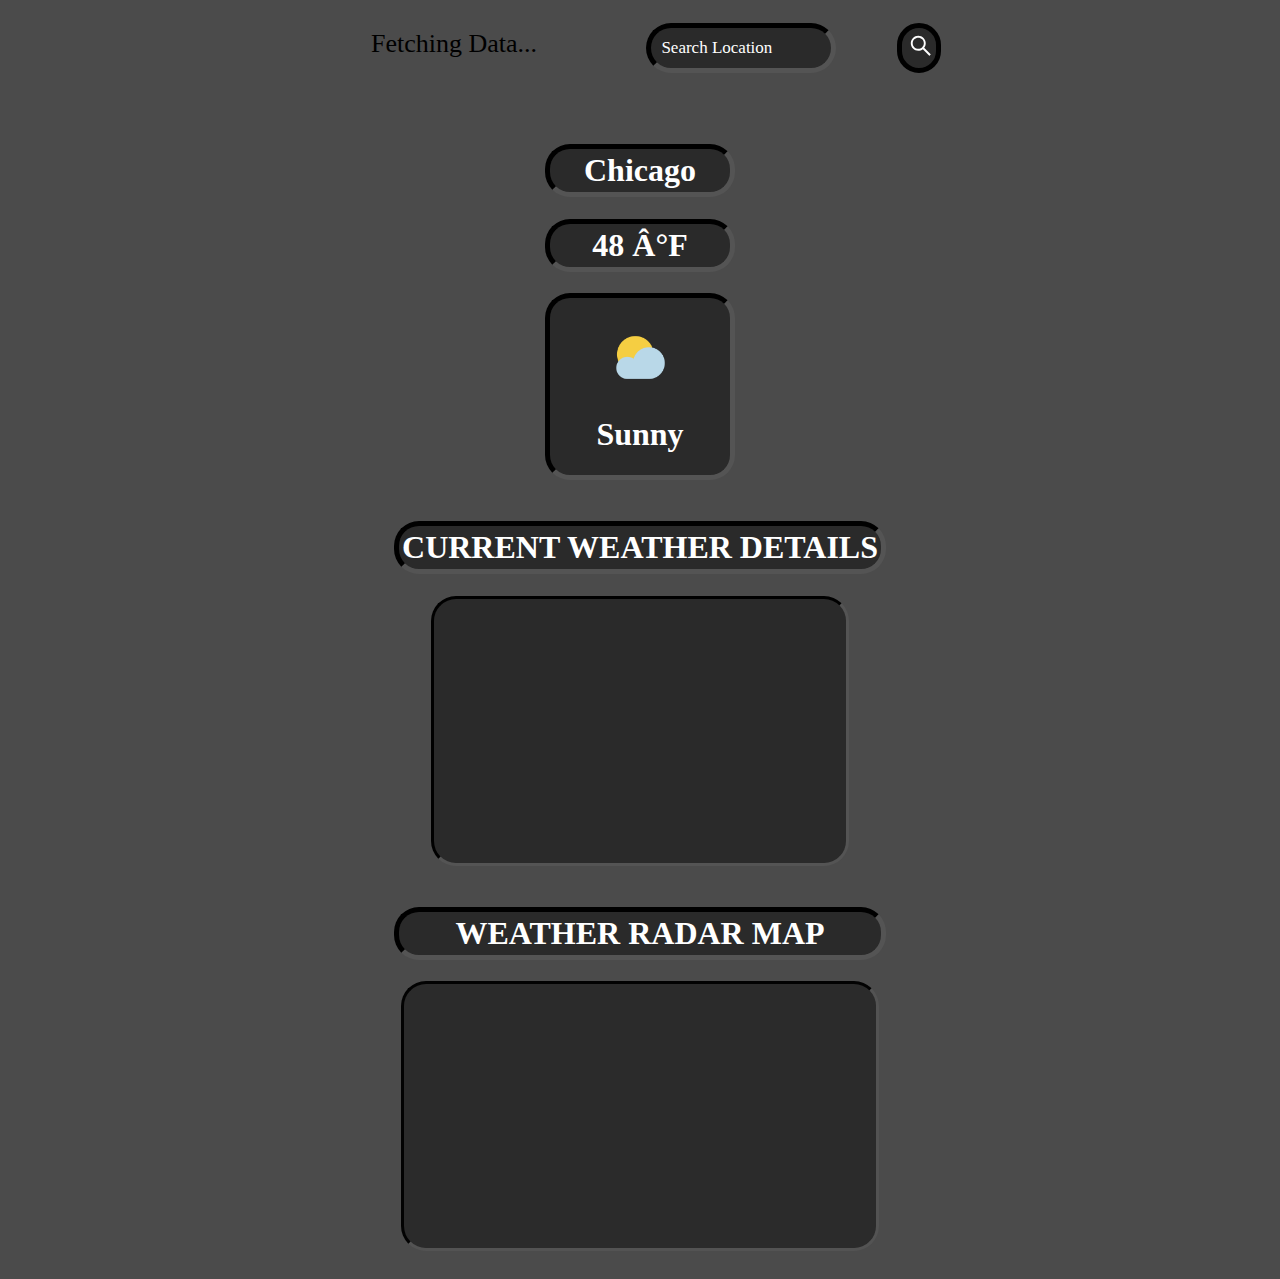
<file: index.html>
<!DOCTYPE html>
<html lang=“en”>
<meta charset=UTF-8”>

<head>
  <title>WeatherRadar Home</title>
  <meta name="viewport" content="width=device-width,initial-scale=1">
  <!-- CSS Reference !-->
  <link rel="stylesheet" href="myApp.css">
  <!-- JS Reference !-->
  <script src="myApp.js" defer></script>
  <!-- Tab Icon !-->
  <link rel="icon" href="icon.png">
</head>

<body>
  <!-- Wrapper !-->
  <div id="wrapper">
    <!-- Burger Menu !-->
    <div id="main" class="weather loading">
      <span style="font-size:30px;cursor:pointer" onclick="openBurgerMenu()">&#9776;</span>
    </div>

    <!-- Burger Menu Links !-->
    <div id="mySidenav" class="sidenav">
      <a href="javascript:void(0)" class="closebtn" onclick="closeBurgerMenu()">&times;</a>
      <a href="faqs.html">FAQs</a>
      <a href="rateourapp.html">Rate Our App</a>
      <a href="about.html">About</a>
    </div>

    <!-- Load Search Icon  -->
    <link rel="stylesheet" href="https://cdnjs.cloudflare.com/ajax/libs/font-awesome/4.7.0/css/font-awesome.min.css">

    <!-- Submit Bar & Button -->
    <div class="submitBar">
      <button><svg stroke="currentColor" fill="currentColor" viewBox="0 0 1024 1024" width="1.5em"
          xmlns="http://www.w3.org/2000/svg">
          <path
            d="M909.6 854.5L649.9 594.8C690.2 542.7 712 479 712 412c0-80.2-31.3-155.4-87.9-212.1-56.6-56.7-132-87.9-212.1-87.9s-155.5 
            31.3-212.1 87.9C143.2 256.5 112 331.8 112 412c0 80.1 31.3 155.5 87.9 212.1C256.5 680.8 331.8 712 412 712c67 0 130.6-21.8 
            182.7-62l259.7 259.6a8.2 8.2 0 0 0 11.6 0l43.6-43.5a8.2 8.2 0 0 0 0-11.6zM570.4 570.4C528 612.7 471.8 636 412 636s-116-23.3-158.4-65.6C211.3 
            528 188 471.8 188 412s23.3-116.1 65.6-158.4C296 211.3 352.2 188 412 188s116.1 23.2 158.4 65.6S636 352.2 636 412s-23.3 116.1-65.6 158.4z">
          </path>
        </svg></button>
      <input type="text" class="search-bar" placeholder="Search Location">
    </div>

    <!-- hard coded data changes once page loads -->
    <header class="main-info">
      <!-- location details -->
      <div>
        <h1 class="location">Chicago</h1>
      </div>

      <!-- temperature details -->
      <div>
        <h1 class="degrees">48 °F</h1>
      </div>

      <!-- image & word description -->
      <div class=descriptionContainer>
        <h1>
          <img src="sunny.png" alt="Sunny logo" class="imageDescription" />
        </h1>
        <h1 class="wordDescription">
          Sunny
        </h1>
      </div>
    </header>

    <!-- flex container -->
    <div class="flex-container">

      <!-- weather details -->
      <div class="currentCastContainer">
        <h1 class="currentCast">
          CURRENT WEATHER DETAILS
        </h1>
        <table class="currentCastData">
          <tr>
            <td class="currTemp"></td>
          </tr>
          <tr>
            <td class="currFeelsLike"></td>
          </tr>
          <tr>
            <td class="currTempMin"></td>
          </tr>
          <tr>
            <td class="currTempMax"></td>
          </tr>
          <tr>
            <td class="currPressure"></td>
          </tr>
          <tr>
            <td class="currHumidity"></td>
          </tr>
          <tr>
            <td class="currWindSpeed"></td>
          </tr>
          <tr>
            <td class="currWindDirection"></td>
          </tr>
        </table>
      </div>

      <!-- map details -->
      <div class="weatherMapContainer">
        <h1 class="weatherMap">
          WEATHER RADAR MAP
        </h1>
      </div>
      <!-- IFRAME DOC: https://oskar.idashboards.com/hc/en-us/articles/360043258671-iFrame-Panel-Weather-Panel

      "To begin go to https://www.windy.com/
      In the Search Location field enter your city
      At this point to you can zoom in or out to your desired elevation
      Next use the controls on the upper right to select what type of map and weather conditions you'd like to display
      Once you've customized your map to your liking, click the hamburger button in the upper left corner and select Embed Widget on page"
      
      -->
      <iframe class="map"
        src="https://embed.windy.com/embed2.html?lat=41.408&lon=-87.624&detailLat=41.408&detailLon=-87.624&width=650&height=450&zoom=8&level=surface
        &overlay=temp&product=ecmwf&menu=&message=&marker=&calendar=now&pressure=&type=map&location=coordinates&detail=&metricWind=default&metricTemp=default&radarRange=-1"
        frameborder="0"></iframe>
    </div>

</body>

</html>
</file>
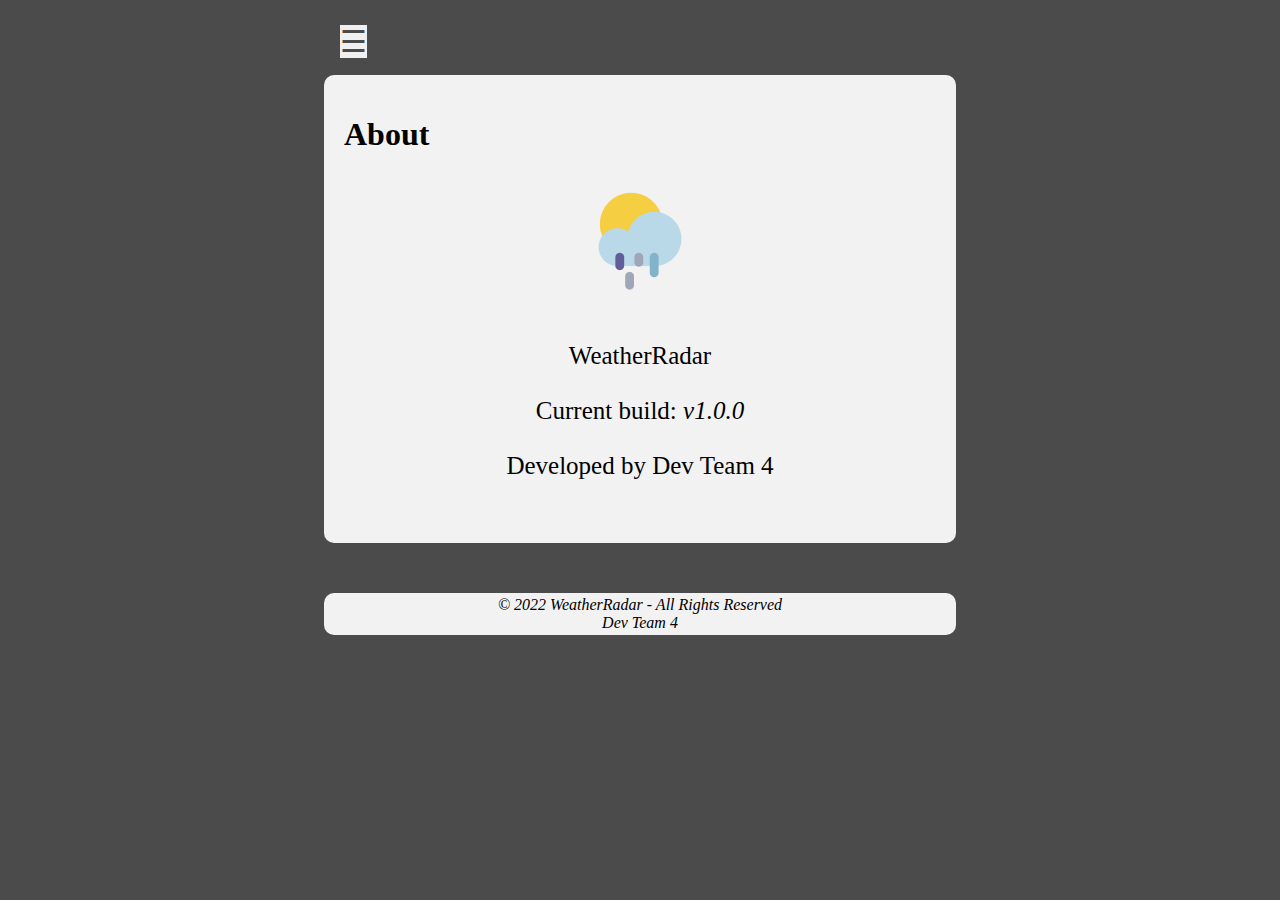
<file: about.html>
<!DOCTYPE html>
<html lang=“en”>
<meta charset=UTF-8”>

<head>
  <title>WeatherRadar About</title>
  <meta name="viewport" content="width=device-width,initial-scale=1">
  <!-- CSS Reference !-->
  <link rel="stylesheet" href="myApp.css">
  <!-- JS Reference !-->
  <script src="myApp.js"></script>
  <!-- Tab Icon !-->
  <link rel="icon" href="icon.png">
</head>

<body>
  <!-- Wrapper !-->
  <div id="wrapper">
    <!-- Burger Menu !-->
    <div id="main">
      <span style="font-size:30px;cursor:pointer" onclick="openBurgerMenu()">&#9776;</span>
    </div>

    <!-- Burger Menu Links !-->
    <div id="mySidenav" class="sidenav">
      <a href="javascript:void(0)" class="closebtn" onclick="closeBurgerMenu()">&times;</a>
      <a href="index.html">Home</a>
      <a href="faqs.html">FAQs</a>
      <a href="rateourapp.html">Rate Our App</a>
    </div>

    <div class="aboutContainer" id="change">

      <h1>About</h1>

      <!-- Icon from https://www.iconfinder.com/weather-icons?price=free -->
      <img id="aboutIcon" src="aboutIcon.png" alt="WeatherRadar Icon">

      <p id="aboutContent">
        WeatherRadar<br>
        Current build: <i>v1.0.0</i><br>
        Developed by Dev Team 4
      </p>

    </div>

    <footer>
      &copy; 2022 WeatherRadar - All Rights Reserved<br>
      Dev Team 4
    </footer>
    
    <!-- End Wrapper !-->
  </div>
</body>

</html>
</file>
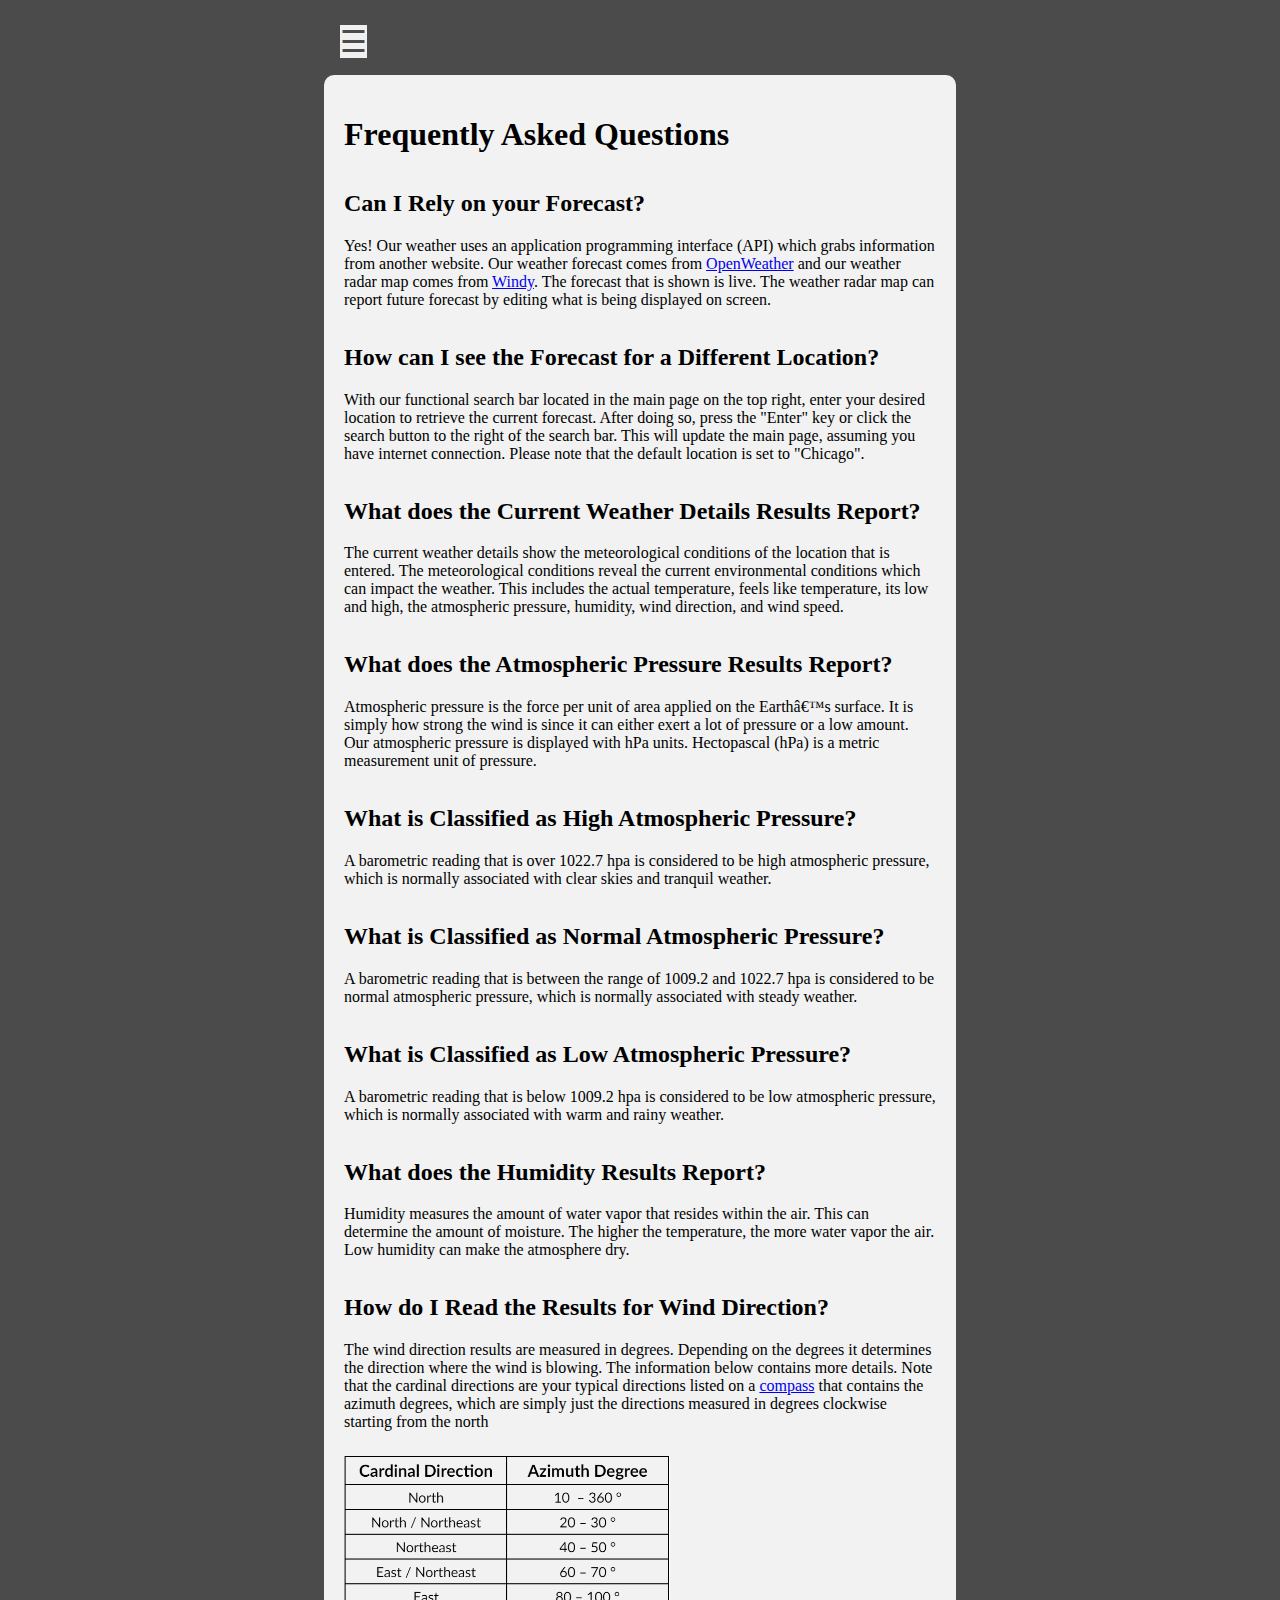
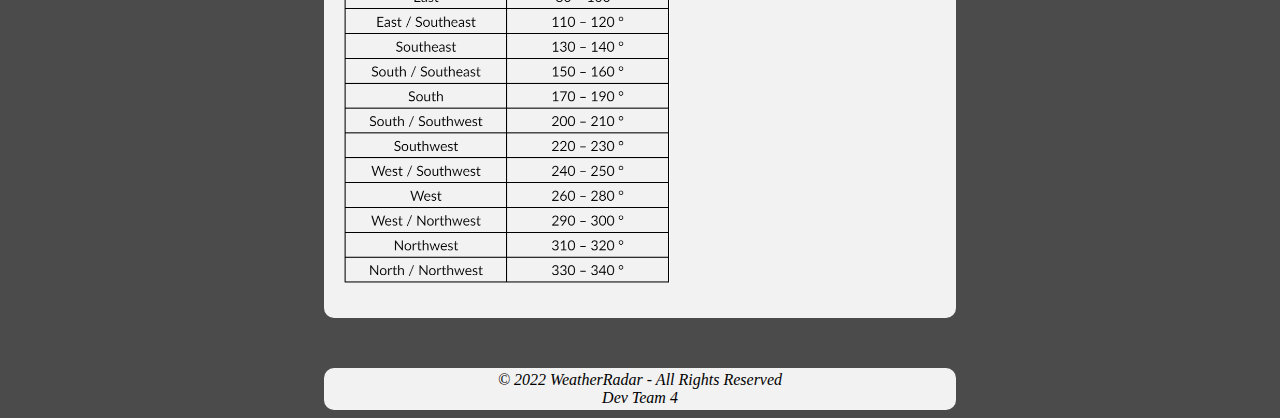
<file: faqs.html>
<!DOCTYPE html>
<html lang=“en”>
<meta charset=UTF-8”>

<head>
  <title>WeatherRadar FAQs</title>
  <meta name="viewport" content="width=device-width,initial-scale=1">
  <!-- CSS Reference !-->
  <link rel="stylesheet" href="myApp.css">
  <!-- JS Reference !-->
  <script src="http://code.jquery.com/jquery-3.4.1.slim.min.js"></script>
  <script src="myApp.js"></script>
  <!-- Tab Icon !-->
  <link rel="icon" href="icon.png">
</head>

<body>
  <!-- Wrapper !-->
  <div id="wrapper">
    <!-- Burger Menu !-->
    <div id="main">
      <span style="font-size:30px;cursor:pointer" onclick="openBurgerMenu()">&#9776;</span>
    </div>

    <!-- Burger Menu Links !-->
    <div id="mySidenav" class="sidenav">
      <a href="javascript:void(0)" class="closebtn" onclick="closeBurgerMenu()">&times;</a>
      <a href="index.html">Home</a>
      <a href="rateourapp.html">Rate Our App</a>
      <a href="about.html">About</a>
    </div>

    <div class="container" id="change">

      <h1>Frequently Asked Questions</h1>
      <ul id="faq_rollovers">
        <li>
          <!-- q -->
          <h2>Can I Rely on your Forecast?</h2>
          <!-- a -->
          <p>Yes! Our weather uses an application programming interface (API) which grabs information from another
            website. Our weather forecast comes from <a href="https://openweathermap.org/">OpenWeather</a>
            and our weather radar map comes from <a href="https://www.windy.com/?41.779,-87.779,5">Windy</a>. The
            forecast that is shown is live. The weather radar map can report future forecast by editing what is being
            displayed on screen.</p>
        </li>
        <li>
          <!-- q -->
          <h2>How can I see the Forecast for a Different Location?</h2>
          <!-- a -->
          <p>With our functional search bar located in the main page on the top right, enter your desired location to
            retrieve the current forecast. After doing so, press the "Enter" key or click the search button to the right
            of the search bar. This will update the main page, assuming you have internet connection. Please note that
            the default location is set to "Chicago".</p>
        </li>
        <li>
          <!-- q -->
          <h2>What does the Current Weather Details Results Report?</h2>
          <!-- a -->
          <p>The current weather details show the meteorological conditions of the location that is entered. The
            meteorological conditions reveal the current environmental conditions which can impact the weather. This
            includes the actual temperature, feels like temperature, its low and high, the atmospheric pressure,
            humidity, wind direction, and wind speed.</p>
        </li>
        <li>
          <!-- q -->
          <h2>What does the Atmospheric Pressure Results Report?</h2>
          <!-- a -->
          <p>Atmospheric pressure is the force per unit of area applied on the Earth’s surface. It is simply how strong
            the wind is since it can either exert a lot of pressure or a low amount. Our atmospheric pressure is
            displayed with hPa units. Hectopascal (hPa) is a metric measurement unit of pressure.</p>
        </li>
        <li>
          <!-- q -->
          <h2>What is Classified as High Atmospheric Pressure?</h2>
          <!-- a -->
          <p>A barometric reading that is over 1022.7 hpa is considered to be high atmospheric pressure, which is
            normally associated with clear skies and tranquil weather.</p>
        </li>
        <!-- q -->
        <h2>What is Classified as Normal Atmospheric Pressure?</h2>
        <!-- a -->
        <p>A barometric reading that is between the range of 1009.2 and 1022.7 hpa is considered to be normal
          atmospheric
          pressure, which is normally
          associated with steady weather.</p>
        </li>
        <!-- q -->
        <h2>What is Classified as Low Atmospheric Pressure?</h2>
        <!-- a -->
        <p>A barometric reading that is below 1009.2 hpa is considered to be low
          atmospheric
          pressure, which is normally
          associated with warm and rainy weather.</p>
        </li>
        <li>
          <!-- q -->
          <h2>What does the Humidity Results Report?</h2>
          <!-- a -->
          <p>Humidity measures the amount of water vapor that resides within the air. This can determine the amount of
            moisture. The higher the temperature, the more water vapor the air. Low humidity can make the atmosphere
            dry.</p>
        </li>
        <li>
          <!-- q -->
          <h2>How do I Read the Results for Wind Direction?</h2>
          <!-- a -->
          <p>The wind direction results are measured in degrees. Depending on the degrees it determines the direction
            where the wind is blowing. The information below contains more details. Note that the cardinal directions
            are your
            typical directions listed on a <a
              href="https://i.pinimg.com/736x/61/87/67/618767a83eac4fade619eabf10f3a62a.jpg">compass</a> that contains
            the azimuth degrees, which are simply just the directions measured in degrees clockwise
            starting from the north</p>
        </li>
      </ul>
      <img src="Wind Direction.PNG" class="windDirection" alt="Wind Direction Usage">

      </main>
      <!-- End Wrapper !-->
    </div>
</body>

<footer>
  &copy; 2022 WeatherRadar - All Rights Reserved<br>
  Dev Team 4
</footer>

</html>
</file>
<file: myApp.css>
/* load page */
.weather.loading {
  visibility: hidden;
}

/* once loaded */
.weather.loading:after {
  visibility: visible;
  content: "Fetching Data...";
  color: black;
  font-size: 26px;
}

/* current location design */
.main-info {
  width: 30%;
  text-align: center;
  margin-left: auto;
  margin-right: auto;
}

/* location data design */
.location {
  text-align: center;
  border: 5px solid black;
  border-radius: 25px;
  border-style: inset;
  background: #222222d0;
  color: white;
  padding-top: 3px;
  padding-bottom: 3px;
}

/* degrees data design */
.degrees {
  text-align: center;
  border: 5px solid black;
  border-radius: 25px;
  border-style: inset;
  background: #222222d0;
  color: white;
  padding-top: 3px;
  padding-bottom: 3px;
}

/* description container data design */
.descriptionContainer {
  text-align: center;
  border: 5px solid black;
  border-radius: 25px;
  border-style: inset;
  margin-bottom: 20px;
  background: #222222d0;
  color: white;
}

/* image description size */
.imageDescription {
  width: 75px;
  height: 75px;
  display: block;
  margin-left: auto;
  margin-right: auto;
  max-width: 100%;
}

/* wordDescription description data design */
.wordDescription {
  text-align: center;
  text-transform: capitalize;
}

/* current forecast data design */
.currentCast {
  text-align: center;
  border: 5px solid black;
  border-radius: 25px;
  border-style: inset;
  background: #222222d0;
  color: white;
  padding-top: 3px;
  padding-bottom: 3px;
}

/* current forecast data container design */
.currentCastContainer {
  padding-left: 70px;
  padding-right: 70px;
}

/* current forecast weather data design */
.currentCastData {
  width: 85%;
  height: 30vh;
  border: 3px solid black;
  border-radius: 25px;
  border-style: inset;
  margin-left: auto;
  margin-right: auto;
  background: #222222d0;
  font-family: "Lato", "Times New Roman", Times, serif;
  padding-top: 30px;
  margin-bottom: 20px;
}

/* current temperature design */
.currTemp {
  color: white;
}

/* current feels like design */
.currFeelsLike {
  color: white;
}

/* current low temperature design */
.currTempMin {
  color: white;
}

/* current high temperature design */
.currTempMax {
  color: white;
}

/* current wind pressure design */
.currPressure {
  color: white;
}

/* current humidity design */
.currHumidity {
  color: white;
}

/* current wind speed design */
.currWindSpeed {
  color: white;
}

/* current wind direction design */
.currWindDirection {
  color: white;
}

/* table container design */
table,
tr,
td,
thead,
tbody {
  display: block;
}

/* table row design */
tr {
  float: left;
  width: 50%;
  text-align: center;
  margin-bottom: 45px;
}

/* weather map data design */
.weatherMap {
  text-align: center;
  border: 5px solid black;
  border-radius: 25px;
  border-style: inset;
  background: #222222d0;
  color: white;
  padding-top: 3px;
  padding-bottom: 3px;
}

/* weather map data container design */
.weatherMapContainer {
  padding-left: 70px;
  padding-right: 70px;
}

/* map design */
.map {
  width: 75.6%;
  height: 30vh;
  border: 3px solid black;
  border-radius: 25px;
  border-style: inset;
  margin-bottom: 25px;
  margin-left: auto;
  margin-right: auto;
  background: #222222d0;
  margin-bottom: 20px;
  opacity: 97%;
}

/* wrapper size for overall page content */
#wrapper {
  width: 50%;
  margin-left: auto;
  margin-right: auto;
  /* max dimension for images */
  background-position: center;
  background-repeat: no-repeat;
  background-size: cover;
  height: 100%;
}

/* flex container */
.flex-container {
  display: flex;
  flex-direction: column;
  padding: 0px;
}

/* body design */
body {
  font-family: "Lato", "Times New Roman", Times, serif;
  transition: 750ms linear;
  background-color: #222222d0;
}

/* footer design */
footer {
  margin-top: 50px;
  font-style: italic;
  text-align: center;
  background-color: #f2f2f2;
  font-family: 'Lato', 'Times New Roman', Times, serif;
  border-radius: 10px;
  padding-top: 3px;
  padding-bottom: 3px;
  margin-bottom: 8px;
}

/* burger menu size */
.sidenav {
  height: 100%;
  width: 0;
  /* align with three line menu */
  margin-top: -73px;
  position: fixed;
  background-color: black;
  color: #222222d0;
  overflow-x: hidden;
  transition: 0.5s;
  padding-top: 60px;
  /* overlap stars */
  z-index: 1;
}

/* burger menu link design */
.sidenav a {
  padding: 8px 8px 8px 32px;
  text-decoration: none;
  font-size: 25px;
  color: #818181;
  display: block;
  transition: 0.5s;
}

/* burger menu link hover animation */
.sidenav a:hover {
  color: #f1f1f1;
}

/* burger menu close button design */
.sidenav .closebtn {
  position: absolute;
  top: 0;
  right: 25px;
  font-size: 36px;
  margin-left: 50px;
  transition: 0.5s;
}

/* design of search bar */
div.submitBar input[type=text] {
  float: right;
  font-size: 17px;
  border: 5px solid black;
  border-radius: 25px;
  border-style: inset;
  width: 30%;
  margin-top: -52px;
  margin-right: 120px;
  margin-bottom: 50px;
  background: #222222d0;
  color: white;
  outline: none;
}

/* design of submit button */
div.submitBar button {
  float: right;
  color: white;
  font-size: 17px;
  border: 5px solid black;
  border-radius: 25px;
  width: 7%;
  height: 50px;
  margin-top: -52px;
  background: #222222d0;
  color: white;
  margin-right: 15px;
}

/* submit button animation */
div.submitBar button:hover {
  background: #7c7c7c6b;
  transition: 0.5s;
}

/* placeholder text design */
::placeholder {
  font-family: "Lato", "Times New Roman", Times, serif;
  color: white;
}

/* clear floats */
div.submitBar::after {
  content: "";
  clear: both;
  display: table;
}

/* design of burger menu div */
#main {
  /* animation upon clicking */
  transition: .5s;
  padding: 16px;
  color: #222222d0;
}

/* design of burger menu div animation */
span:hover {
  color: #7c7c7c6b;
  transition: 0.5s;
}

/* design of burger menu div background */
span {
  background-color: white;
  opacity: 92%;
  transition: 0.5s;
}

@media screen and (max-height: 450px) {
  .sidenav {
    padding-top: 15px;
  }

  .sidenav a {
    font-size: 18px;
  }
}

/* rate our app form */
* {
  box-sizing: border-box;
}

/* text design of placeholder */
::placeholder {
  color: white;
  font-family: 'Lato', 'Times New Roman', Times, serif;
  font-size: 1em;
}

/* drop down list design for first*/
select {
  color: black;
  font-family: 'Lato', 'Times New Roman', Times, serif;
  font-size: 1em;
}

/* drop down list design for rest */
option:not(:first-of-type) {
  color: black;
  font-family: 'Lato', 'Times New Roman', Times, serif;
  font-size: 1em;
}

/* input design */
textarea:focus,
input:focus {
  color: black;
  font-family: 'Lato', 'Times New Roman', Times, serif;
  font-size: 1em;
}

/* input field design & text */
input[type=text],
select,
textarea {
  width: 100%;
  padding: 10px;
  border: 1px solid black;
  border-radius: 10px;
  resize: vertical;
  font-size: 1em;
}

/* input field design & email */
input[type=email],
select,
textarea {
  width: 100%;
  padding: 10px;
  border: 1px solid black;
  border-radius: 10px;
  resize: vertical;
  font-size: 1em;
}

/* form titles */
label {
  padding: 12px 12px 12px 0;
  display: inline-block;
  color: black;
  font-weight: bold;
}

/* submit design */
input[type=submit] {
  background-color: black;
  color: white;
  padding: 15px 30px;
  border: none;
  border-radius: 10px;
  float: right;
  margin-top: 45px;
  margin-bottom: 5px;
}

/* submit animation */
input[type=submit]:hover {
  background-color: rgb(30, 70, 80);
  cursor: pointer;
}

/* container of form */
.container {
  border-radius: 10px;
  background-color: #f2f2f2;
  padding: 20px;
}

/* container of form titles */
.formTitle {
  float: left;
  width: 35%;
  margin-top: 6px;
}

/* container of form boxes */
.formBox {
  float: left;
  width: 100%;
  margin-top: 7px;
}

/* clear floats */
.row:after {
  content: "";
  display: table;
  clear: both;
}

/* star rating */
.star-rating {
  display: flex;
  align-items: center;
  width: 160px;
  flex-direction: row-reverse;
  justify-content: space-between;
  position: relative;
  margin-top: 10px;
  margin-bottom: 10px;
}

/* hide radio button */
.star-rating input {
  display: none;
}

/* star label design */
.star-rating>label {
  width: 30px;
  height: 30px;
  font-family: "Lato", "Times New Roman", Times, serif;
  font-size: 35px;
  transition: 0.5s ease;
  color: orange;
}

/* star hover animation */
.star-rating label:hover {
  color: rgb(200, 130, 0);
  transition: 0.5s ease;
}

/* star click animation */
.star-rating label:active::before {
  transform: scale(1.5);
}

/* default unselected star design */
.star-rating label::before {
  content: '\2606';
  position: absolute;
  top: 0px;
  line-height: 26px;
}

/* check stars that follow the one that is selected */
.star-rating input:checked~label:before {
  content: '\2605';
}

/* design of first name placeholder text */
#fname::placeholder {
  font-family: 'Lato', 'Times New Roman', Times, serif;
  font-size: 1em;
  color: black;
}

/* design of last name placeholder text */
#lname::placeholder {
  font-family: 'Lato', 'Times New Roman', Times, serif;
  font-size: 1em;
  color: black;
}

/* design of email placeholder text */
#email::placeholder {
  font-family: 'Lato', 'Times New Roman', Times, serif;
  font-size: 1em;
  color: black;
}

/* design of country placeholder text */
#country::placeholder {
  font-family: 'Lato', 'Times New Roman', Times, serif;
  font-size: 1em;
  color: black;
}

/* design of review box*/
#review::placeholder {
  height: 200px;
  font-family: 'Lato', 'Times New Roman', Times, serif;
  font-size: 1em;
  color: black;
}

/* design of review box*/
#review {
  height: 250px;
  font-family: 'Lato', 'Times New Roman', Times, serif;
  font-size: 1em;
  color: black;
}

/* can omit? */
@-moz-document url-prefix() {
  .star-rating input:checked~label:before {
    font-size: 36px;
    line-height: 21px;
  }
}

/* design of about container */
.aboutContainer {
  border-radius: 10px;
  background-color: #f2f2f2;
  padding: 20px;
}

/* icon size */
#aboutIcon {
  width: 128px;
  height: auto;
  display: block;
  margin-left: auto;
  margin-right: auto;
  max-width: 100%;
}

/* content size */
#aboutContent {
  text-align: center;
  line-height: 55px;
  margin-bottom: 30px;
  font-size: 25px;
}

/* heading & unordered list design */
ul {
  margin: 0;
  padding: 0;
}

/* heading design */
h2 {
  padding-top: 15px;
}

/* unordered list design */
ul {
  list-style-type: none;
}

/* faq link design */
a:hover,
a:focus,
a:active {
  transition: 0.5s;
  color: #7c7c7c6b;
  text-decoration: none;
}

/* wind direction table design */
.windDirection {
  display: block;
  margin-top: 25px;
  margin-bottom: 15px;
  width: 55%;
  padding-left: 0;
}
</file>
